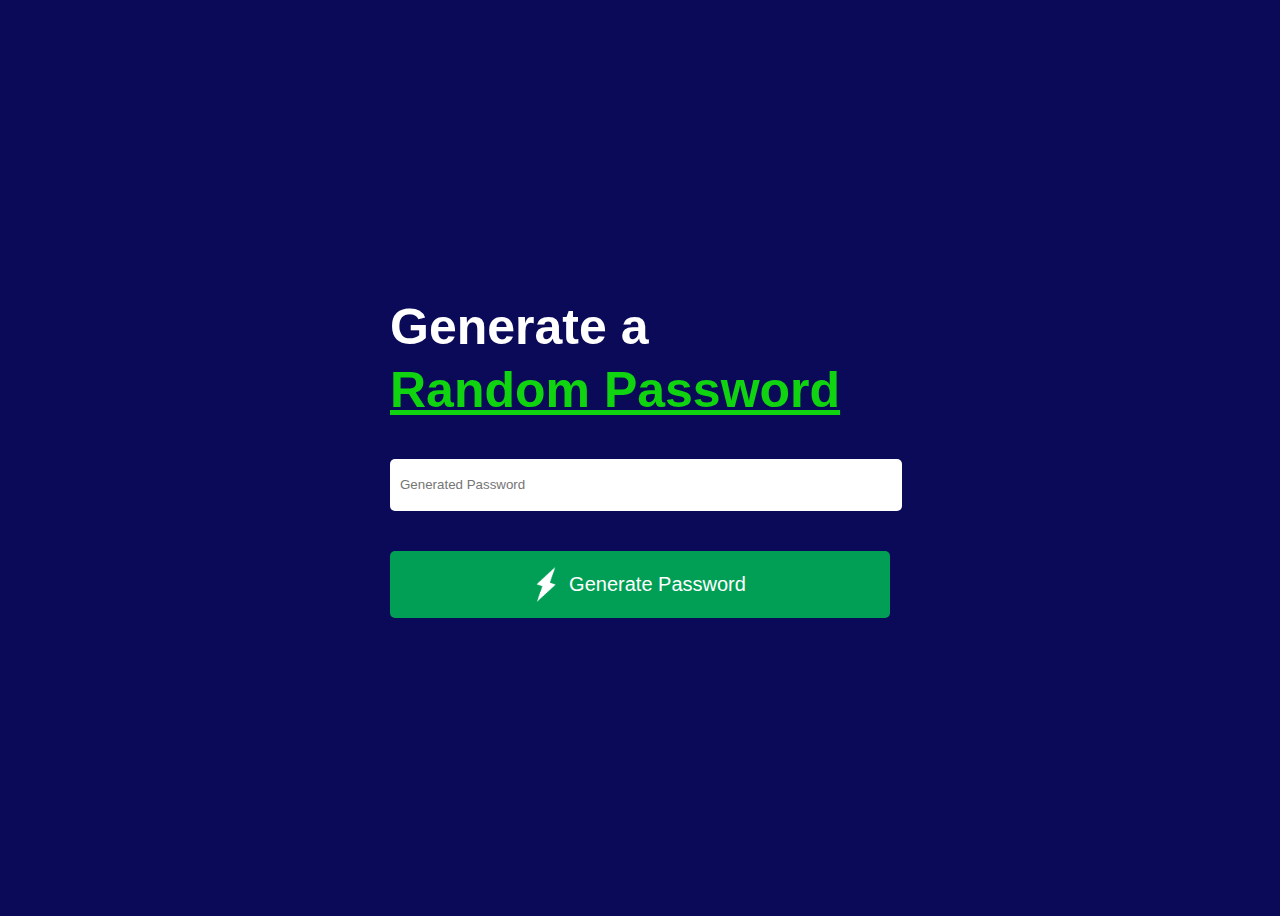
<file: Random PW generator/index.html>
<!DOCTYPE html>
<html lang="en">
<head>
  <meta charset="UTF-8">
  <meta name="viewport" content="width=device-width, initial-scale=1.0">
  <title>Random Pw Generator</title>
  <link rel="stylesheet" href="style.css">
</head>
<body>
  <div class="main">
    <div class="box">
      <h1 class="gnt">Generate a</h1>
      <h1 class="rnd">Random Password</h1>
      <input type="text" id="password" class="input" placeholder="Generated Password" readonly>
      <button id="generate" class="btn"><img src="images/generate.png"> Generate Password</button>
    </div>
  </div>
  <script>
    const generateButton = document.getElementById('generate');
    const passwordInput = document.getElementById('password');

    generateButton.addEventListener('click', () => {
      const length = 12;
      const charset = "abcdefghijklmnopqrstuvwxyzABCDEFGHIJKLMNOPQRSTUVWXYZ0123456789!@#$%^&*()_+";
      let password = "";

      for (let i = 0; i < length; i++) {
        const randomIndex = Math.floor(Math.random() * charset.length);
        password += charset[randomIndex];
      }

      passwordInput.value = password;
    });
  </script>
</body>
</html>
</file>
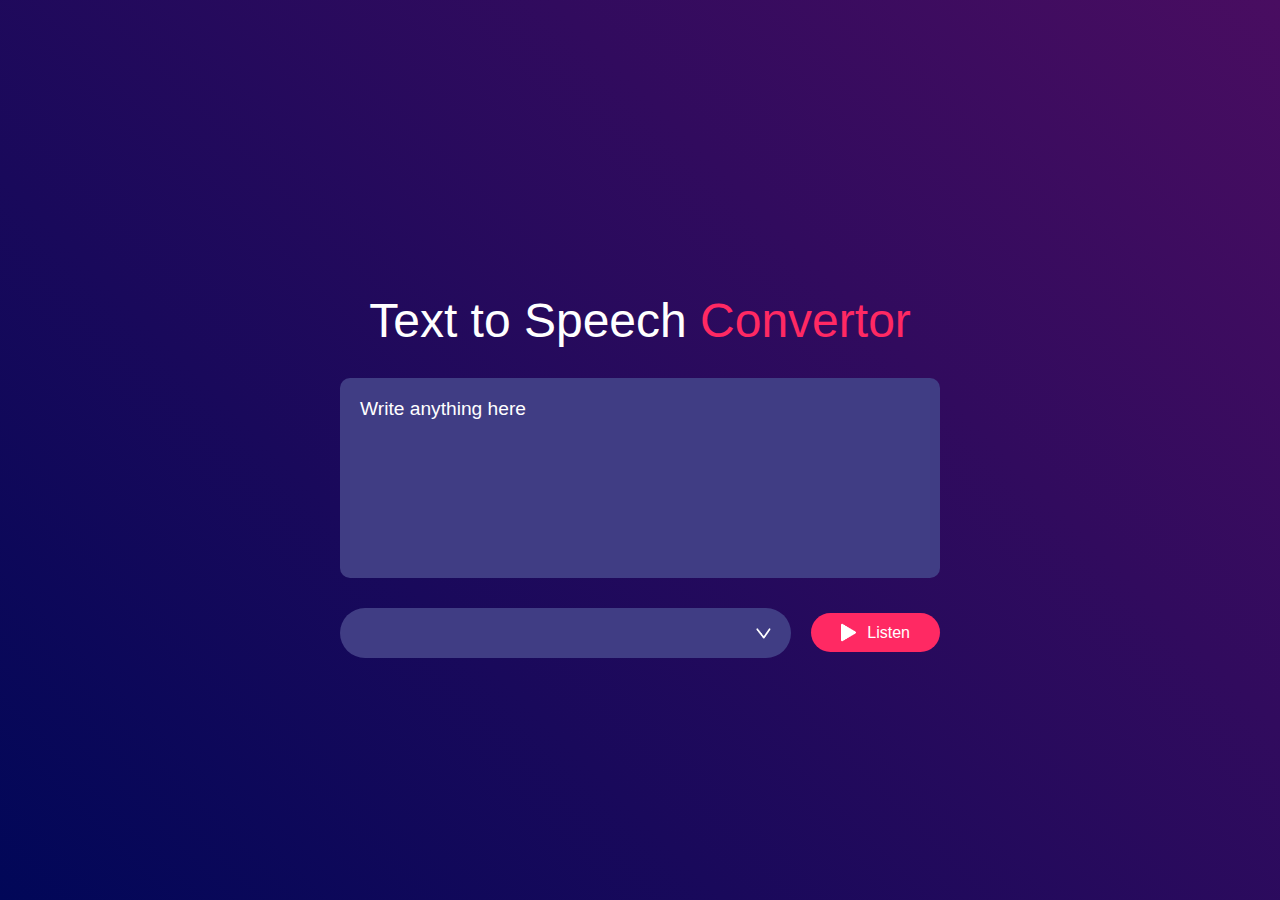
<file: Text to Speech/index.html>
<!DOCTYPE html>
<html lang="en">
<head>
  <meta charset="UTF-8">
  <meta name="viewport" content="width=device-width, initial-scale=1.0">
  <title>Text to Speech</title>
  <link rel="stylesheet" href="style.css">
</head>
<body>
  
  <div class="hero">
    <h1>Text to Speech <span>Convertor</span></h1>
    <textarea name="" id="" placeholder="Write anything here"></textarea>

    <div class="row">
      <select></select>
      <button> <img src="images/play.png">Listen</button>
    </div>
  </div>

<script src="script.js"></script>
</body>
</html>
</file>
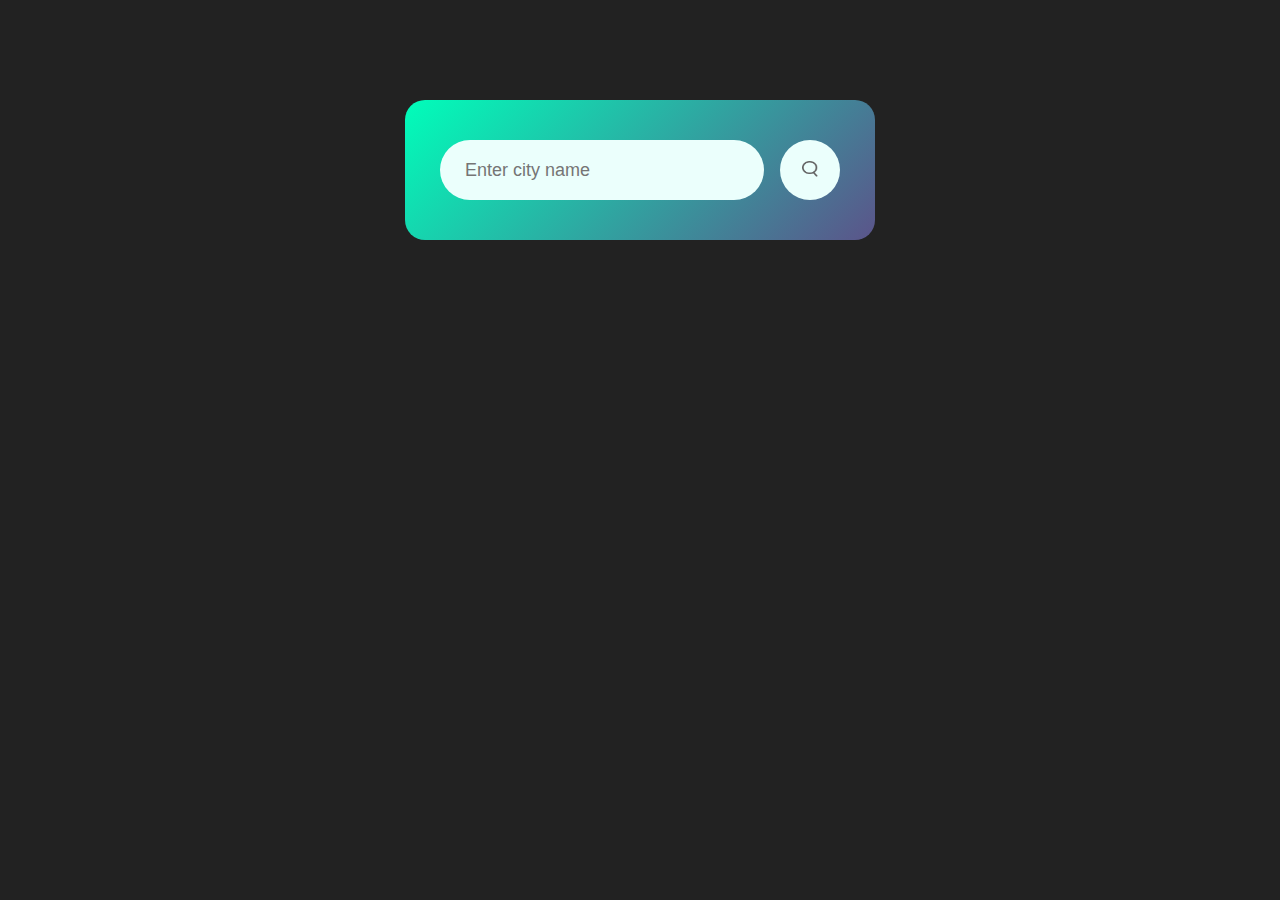
<file: Weather app/index.html>
<!DOCTYPE html>
<html lang="en">
<head>
  <meta charset="UTF-8">
  <meta name="viewport" content="width=device-width, initial-scale=1.0">
  <title>Weather app</title>
  <link rel="stylesheet" href="style.css">
</head>
<body>
  
  <div class="card">
    <div class="search">
      <input type="text" id="search" placeholder="Enter city name" spellcheck="false">
      <button id="searchBtn"><img src="weather-app-img/images/search.png"></button>
    </div>
    <div class="weather">
      <img src="weather-app-img/images/rain.png" class="weather-icon" alt="Weather Icon">
      <h1 class="temp">22°c</h1>
      <h2 class="city">New York</h2>
      <div class="details">
        <div class="col">
          <img src="weather-app-img/images/humidity.png" alt="">
          <div>
            <p class="humidity">50%</p>
            <p class="label">Humidity</p>
          </div>
        </div>
        <div class="col">
          <img src="weather-app-img/images/wind.png" alt="">
          <div>
            <p class="wind">15km/h</p>
            <p class="label">Wind Speed</p>
          </div>
        </div>
      </div>
    </div>
  </div>


  <script>
    const apiKey = "57e2396b36b03d4b2af80cfb906e9607";
    const apiUrl = "https://api.openweathermap.org/data/2.5/weather?units=metric&q=";

    const searchBox = document.querySelector(".search input");
    const searchBtn = document.querySelector(".search button");

    async function checkWeather(city) {
      const response = await fetch(apiUrl + city + ` &appid=${apiKey}`);
      var data = await response.json();

      console.log(data);

      document.querySelector(".city").innerHTML = data.name;
      document.querySelector(".temp").innerHTML = Math.round(data.main.temp) + "°c";
      document.querySelector(".humidity").innerHTML = data.main.humidity + "%";
      document.querySelector(".wind").innerHTML = Math.round(data.wind.speed) + "km/h";

      if (data.weather[0].main == "Clouds") {
        document.querySelector(".weather-icon").src = "weather-app-img/images/cloud.png";
      } else if (data.weather[0].main == "Clear") {
        document.querySelector(".weather-icon").src = "weather-app-img/images/clear.png";
      } else if (data.weather[0].main == "Rain") {
        document.querySelector(".weather-icon").src = "weather-app-img/images/rain.png";
      } else if (data.weather[0].main == "Mist") {
        document.querySelector(".weather-icon").src = "weather-app-img/images/mist.png";
      }

      document.querySelector(".weather").style.display = "block";
    }
    searchBtn.addEventListener("click", () => {
      checkWeather(searchBox.value);
    })
  </script>
</body>
</html>
</file>
<file: Random PW generator/style.css>
*{
  background-color: rgb(10, 10, 88);
  font-family: 'poppins', sans-serif;
}

.main{
  display: flex;
  flex-direction: column;
  justify-content: center;
  align-items: center;
  height: 100vh;
}

.box{
  display: flex;
  flex-direction: column;
  justify-content: space-evenly;
  align-items: left;
  width: 500px;
  height: 400px;
}

h1{
  font-size: 50px;
  padding: 0;
  margin: 0;
}

.gnt {
  color: white;
  margin-bottom: -35px;
}

.rnd  {
  color: rgb(15, 212, 15);
  text-decoration: underline;
}

.input{
  width: 100%;
  height: 50px;
  border-radius: 5px;
  border: none;
  padding-left: 10px;
  background-color: white;
  color: black;
}

.btn{
  width: 100%;
  border: none;
  outline: none;
  background-color: #019f55;
  color: white;
  font-size: 20px;
  display: flex;
  align-items: center;
  justify-content: center;
  padding: 16px 26px;
  border-radius: 5px;
  cursor: pointer;
}

.btn img{
  width: 25px;
  margin-right: 10px;
  background-color: #019f55 !important;
}
</file>
<file: Text to Speech/style.css>
*{
  margin: 0;
  padding: 0;
  font-family: 'poppins', sans-serif;
  box-sizing: border-box;
}

.hero {
  width: 100%;
  min-height: 100vh;
  background:linear-gradient(45deg,#010758,#490d61);
  display: flex;
  justify-content: center;
  align-items: center;
  flex-direction: column;
}

.hero h1 {
  color: #fff;
  font-size: 3rem;
  text-align: center;
  margin-top: 50px;
  margin-bottom: 30px;
  font-weight: 500;
}

.hero h1 span {
  color: #ff2963;
}

textarea {
  width: 100%;
  max-width: 600px;
  height: 200px;
  padding: 20px;
  border-radius: 10px;
  border: none;
  outline: none;
  font-size: 1.2rem;
  margin-bottom: 30px;
  background: #403d84;
  resize: none;
  color: #fff;
}

textarea::placeholder {
  color: #fff;
  font-size: 1.2rem;
}

.row {
  display: flex;
  align-items: center;
  width: 600px;
  gap: 20px;
}

button {
  padding: 10px 30px;
  border-radius: 135px;
  border: none;
  outline: none;
  font-size: 1.0rem;
  cursor: pointer;
  background: #ff2963;
  color: #fff;
  align-items: center;
  display: flex;
}

button img {
  width: 16px;
  margin-right: 10px;
}

select {
  flex: 1;
  color: #fff;
  background: #403d84;
  height: 50px;
  padding: 0 20px;
  outline: 0;
  border: 0;
  border-radius: 35px;
  appearance: none;
  background-image: url(images/dropdown.png);
  background-repeat: no-repeat;
  background-size: 15px;
  background-position-x: calc(100% - 20px);
  background-position-y: calc(20px);
}
</file>
<file: Weather app/style.css>
*{
  margin :0;
  padding: 0;
  font-family: 'poppins', sans-serif;
  box-sizing: border-box;
}
body{
  background: #222;
}

.card {
  width: 90%;
  max-width: 470px;
  background: linear-gradient(135deg,#00feba,#5b548a);
  color: #fff; 
  margin: 100px auto 0;
  border-radius: 20px;
  padding: 40px 35px;
  text-align: center;
} 

.search{
  width: 100%;
  display: flex;
  align-items: center;
  justify-content: space-between;
}

.search input{
  border: 0;
  outline: 0;
  background-color: #ebfffc;
  color: #555;
  padding: 10px 25px;
  height: 60px;
  border-radius: 30px;
  flex: 1;
  margin-right: 16px;
  font-size: 18px;
}

.search button{
  border : 0;
  outline: 0;
  background-color: #ebfffc;
  border-radius: 50%;
  width: 60px;
  height: 60px;
  cursor: pointer;
}

.search button img{
  width: 16px;
  height: 16px;
}

.weather-icon{
  width: 170px;
  margin-top: 30px;
}

.weather h1{
  font-size: 80px;
  font-weight: 500;
}

.weather h2{
  font-size: 45x;
  font-weight: 400;
  margin-top: -10px;
}

.details{
  display: flex;
  justify-content: space-between;
  margin-top: 30px;
  padding: 0 20px;
  margin-top: 50px;
}

.col{
  display: flex;
  align-items: center;
  text-align: left;
}

.col img{
  width: 50px;
  margin-right: 10px;
}

.humidity,.wind{
  font-size: 28px;
  margin-top: -6px;
}

.weather{
  display: none;
}
</file>
